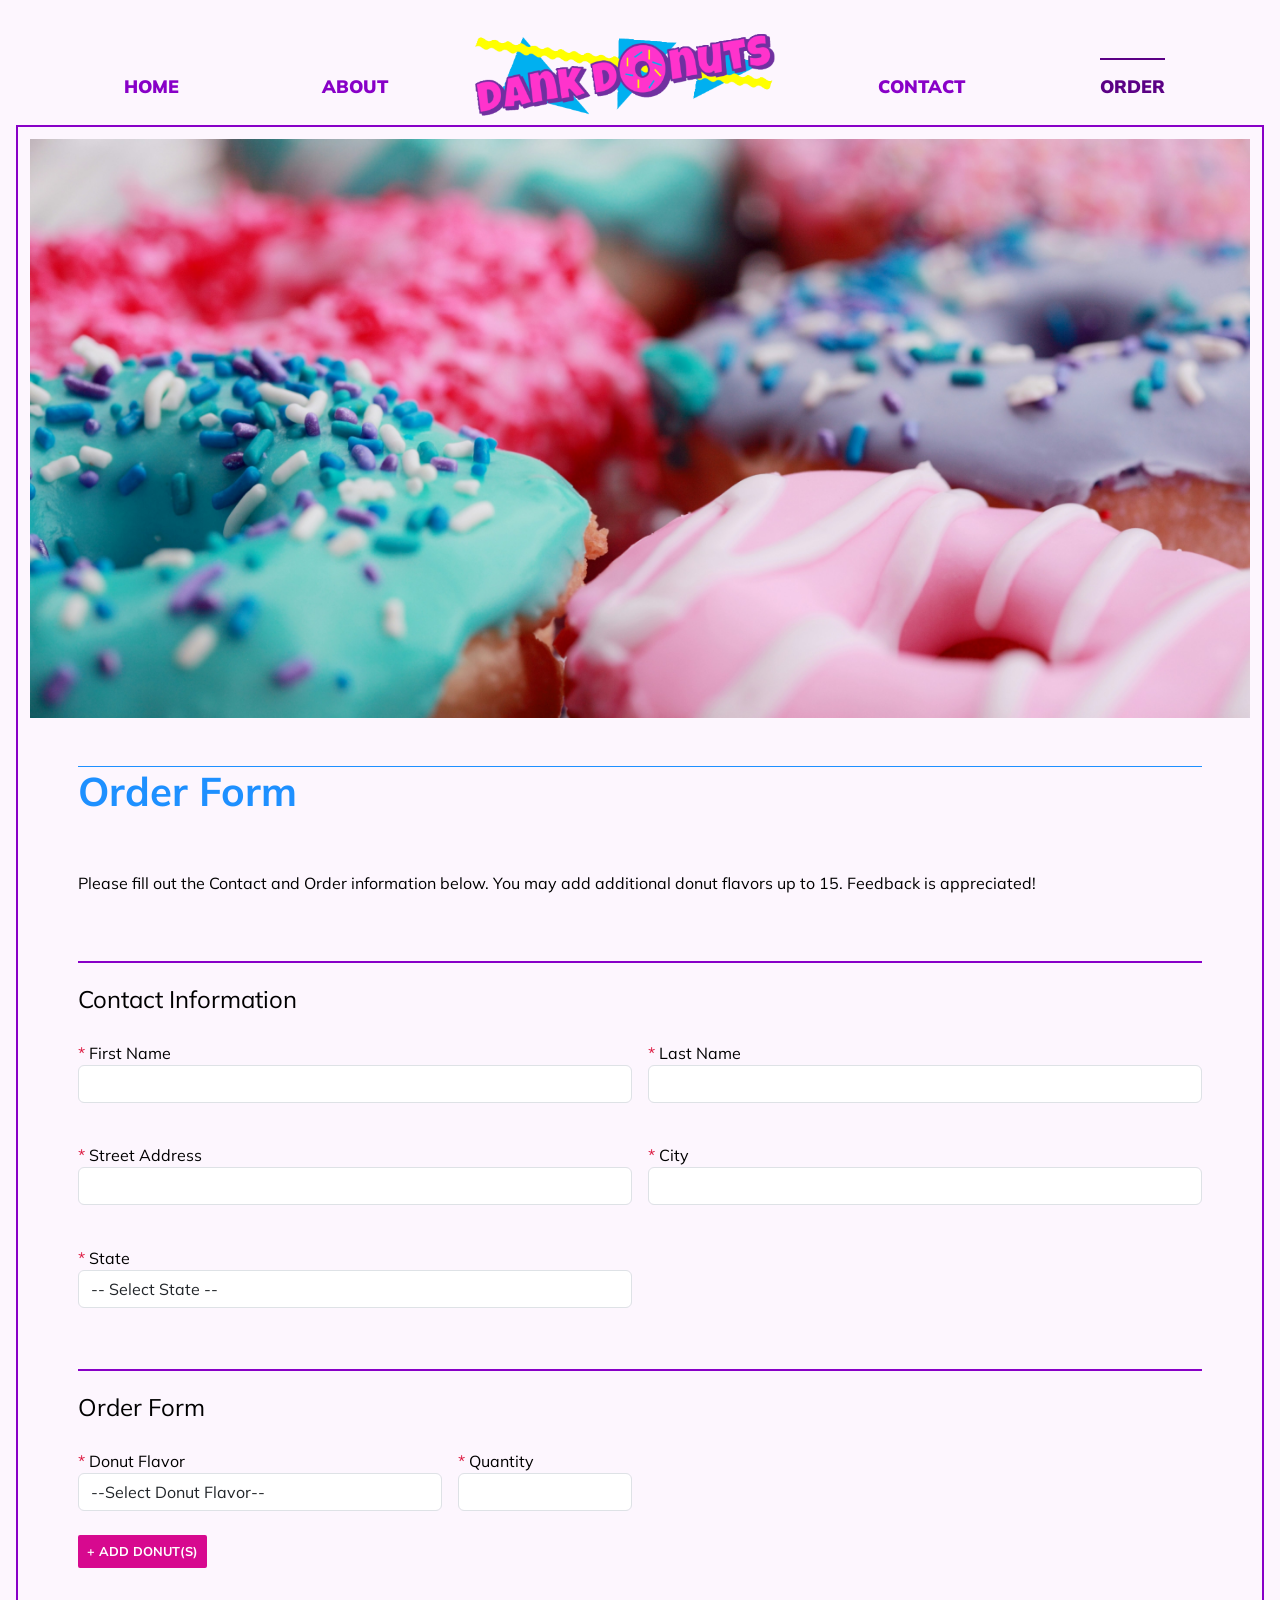
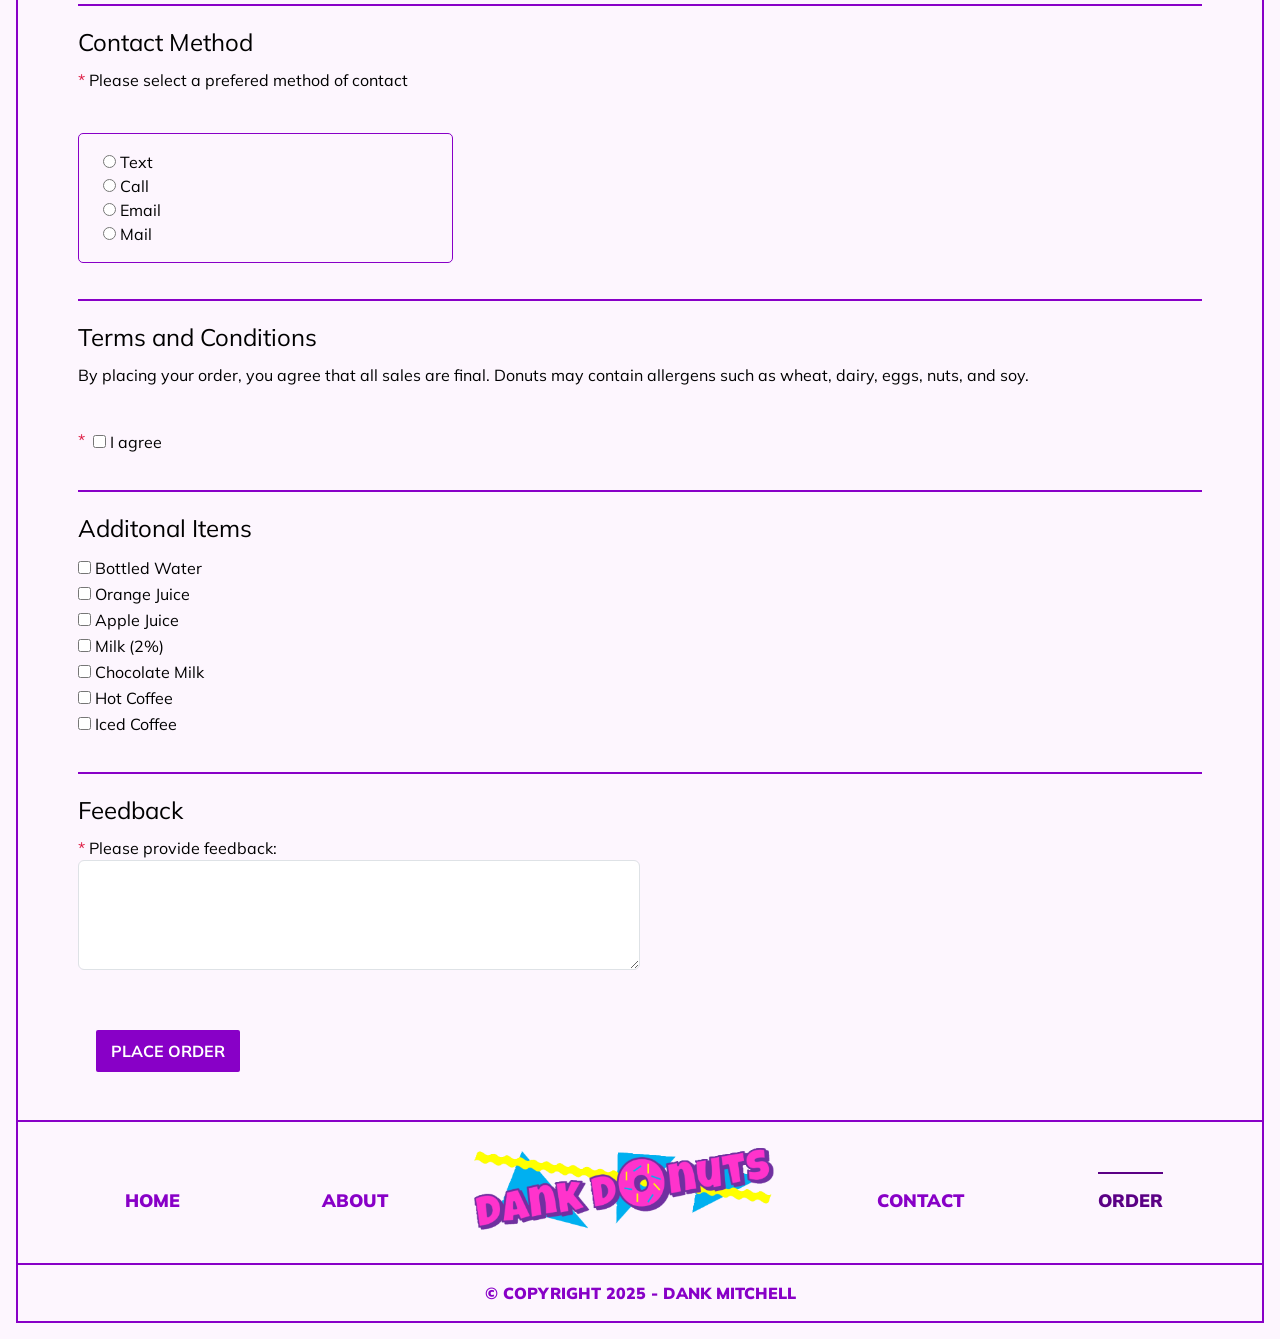
<file: index.html>
<!DOCTYPE html>
<html lang="en">

<head>
    <meta charset="UTF-8">
    <meta name="viewport" content="width=device-width, initial-scale=1.0">
    <link href="https://cdn.jsdelivr.net/npm/bootstrap@5.3.6/dist/css/bootstrap.min.css" rel="stylesheet" integrity="sha384-4Q6Gf2aSP4eDXB8Miphtr37CMZZQ5oXLH2yaXMJ2w8e2ZtHTl7GptT4jmndRuHDT" crossorigin="anonymous">
    <link href="https://fonts.googleapis.com/css2?family=Mulish:wght@400;600;700&display=swap" rel="stylesheet">
    <link rel="stylesheet" href="css/style.css">
    <title>Dank Donuts</title>
</head>

<body class="px-2 px-md-3 pt-2 pt-md-4">
    <nav class="navbar navbar-expand-lg" id="nav-div">
        <div class="container-fluid d-flex justify-content-between align-items-center mb-4 mb-lg-0">
            <a class="navbar-brand d-lg-none" href="index.html">
                <img src="img/Dank-Donuts-Dec-resized.png" alt="Dank Donuts Logo" width="225">
            </a>
            <button class="navbar-toggler ms-auto" type="button" data-bs-toggle="collapse" data-bs-target="#navbarNav" aria-controls="navbarNav" aria-expanded="false" aria-label="Toggle navigation">
                <span class="navbar-toggler-icon"></span>
            </button>
            <div class="collapse navbar-collapse" id="navbarNav">
                <ul class="navbar-nav d-flex justify-content-around w-100 align-items-center ms-auto">
                    <li class="nav-item ps-lg-5 pt-lg-4">
                        <a class="nav-link" href="#">HOME</a>
                    </li>
                    <li class="nav-item ps-lg-5 pt-lg-4">
                        <a class="nav-link" href="#">ABOUT</a>
                    </li>
                    <li class="d-flex align-items-center d-none d-lg-block">
                        <a class="navbar-brand" href="index.html">
                            <img src="img/Dank-Donuts-Dec-resized.png" alt="Dank Donuts Logo" width="300">
                        </a>
                    </li>
                    <li class="nav-item pe-lg-5 pt-lg-4">
                        <a class="nav-link" href="#">CONTACT</a>
                    </li>
                    <li class="nav-item my-1 pe-lg-5 pt-lg-4">
                        <a id="active-link" aria-current="page">ORDER</a>
                    </li>
                </ul>
            </div>
        </div>
    </nav>
    <div class="container-fluid d-flex flex-column align-items-center" id="main-div">
        <div>
            <img src="img/alexander-grey-wide.jpg" alt="Row of three donuts on a blue table." class="img-fluid">
        </div>
        <header class="mx-3 mx-md-5 px-md-5 mb-0 pt-5 pb-0 w-100">
            <h1 class="" id="order-title">Order Form</h1>
        </header>
        <main class="w-100 px-1 p-lg-5">
            <p class="pb-5">Please fill out the Contact and Order information below. You may add additional donut flavors up to 15. Feedback is appreciated!</p>
            <div id="errorBucketTop">
            </div>
            <form action="https://ctec.clark.edu/~belgort/formprocessing/processform.php" name="order" id="order" method="POST">
                <!-- First name text input 20 characters-->
                <fieldset>
                    <legend>Contact Information</legend>
                    <div class="row g-3 pb-3">
                        <div class="formGroup col-md-6">
                            <div class="d-flex">
                                <span id="asterick" class="red-asterick">*</span>
                                <label for="firstname" class="ms-1">First Name</label>
                            </div>
                            <input type="text" name="firstname" id="firstname" maxlength="20" class="w-100 form-control">
                            <span class="requiredfield ps-1">This field is required</span>
                        </div>
                        <!-- Last name text input 20 characters-->
                        <div class="formGroup col-md-6">
                            <div class="d-flex">
                                <span class="red-asterick">*</span>
                                <label for="lastname" class="ms-1">Last Name</label>
                            </div>
                            <input type="text" name="lastname" id="lastname" maxlength="20" class="w-100 form-control">
                            <span class="requiredfield ps-1">This field is required</span>
                        </div>
                    </div>
                    <!-- Street Address text input 40 characters-->
                    <div class="row g-3">
                        <div class="formGroup col-lg-6">
                            <div class="d-flex">
                                <span id="asterick" class="red-asterick">*</span>
                                <label for="address" class="ms-1">Street Address</label>
                            </div>
                            <input type="text" name="address" id="address" maxlength="40" class="w-100 form-control">
                            <span class="requiredfield ps-1">This field is required</span>
                        </div>
                        <!-- <div class="col-xxl-6"></div> -->
                        <!-- </div>
                    <div class="row g-3"> -->
                        <!-- City text input 30 characters-->
                        <div class="formGroup col-md-6 col-xxl-3">
                            <div class="d-flex">
                                <span class="red-asterick">*</span>
                                <label for="city" class="ms-1">City</label>
                            </div>
                            <input type="text" name="city" id="city" maxlength="30" class="w-100 form-control">
                            <span class="requiredfield ps-1">This field is required</span>
                        </div>
                        <!-- State dropdown field -->
                        <div class="formGroup col-md-6 col-xxl-3">
                            <div class="d-flex">
                                <span class="red-asterick">*</span>
                                <label for="state" class="ms-1">State</label>
                            </div>
                            <select name="state" id="state" class="form-control">
                                <!-- used ChatGPT to generate all 50 states -->
                                <option value=""> -- Select State -- </option>
                                <option value="alabama">Alabama</option>
                                <option value="alaska">Alaska</option>
                                <option value="arizona">Arizona</option>
                                <option value="arkansas">Arkansas</option>
                                <option value="california">California</option>
                                <option value="colorado">Colorado</option>
                                <option value="connecticut">Connecticut</option>
                                <option value="delaware">Delaware</option>
                                <option value="florida">Florida</option>
                                <option value="georgia">Georgia</option>
                                <option value="hawaii">Hawaii</option>
                                <option value="idaho">Idaho</option>
                                <option value="illinois">Illinois</option>
                                <option value="indiana">Indiana</option>
                                <option value="iowa">Iowa</option>
                                <option value="kansas">Kansas</option>
                                <option value="kentucky">Kentucky</option>
                                <option value="louisiana">Louisiana</option>
                                <option value="maine">Maine</option>
                                <option value="maryland">Maryland</option>
                                <option value="massachusetts">Massachusetts</option>
                                <option value="michigan">Michigan</option>
                                <option value="minnesota">Minnesota</option>
                                <option value="mississippi">Mississippi</option>
                                <option value="missouri">Missouri</option>
                                <option value="montana">Montana</option>
                                <option value="nebraska">Nebraska</option>
                                <option value="nevada">Nevada</option>
                                <option value="new-hampshire">New Hampshire</option>
                                <option value="new-jersey">New Jersey</option>
                                <option value="new-mexico">New Mexico</option>
                                <option value="new-york">New York</option>
                                <option value="north-carolina">North Carolina</option>
                                <option value="north-dakota">North Dakota</option>
                                <option value="ohio">Ohio</option>
                                <option value="oklahoma">Oklahoma</option>
                                <option value="oregon">Oregon</option>
                                <option value="pennsylvania">Pennsylvania</option>
                                <option value="rhode-island">Rhode Island</option>
                                <option value="south-carolina">South Carolina</option>
                                <option value="south-dakota">South Dakota</option>
                                <option value="tennessee">Tennessee</option>
                                <option value="texas">Texas</option>
                                <option value="utah">Utah</option>
                                <option value="vermont">Vermont</option>
                                <option value="virginia">Virginia</option>
                                <option value="washington">Washington</option>
                                <option value="west-virginia">West Virginia</option>
                                <option value="wisconsin">Wisconsin</option>
                                <option value="wyoming">Wyoming</option>
                            </select>
                            <span class="requiredfield ps-1">This field is required</span>
                        </div>
                    </div>
                </fieldset>
                <fieldset>
                    <legend>Order Form</legend>
                    <!-- Product/Donut dropdown -->
                    <div id="donutOrder">
                        <div class="row g-3 align-items-end">
                            <div class="formGroup col-sm-8 col-xl-4 col-xxl-3">
                                <div class="d-flex">
                                    <span class="red-asterick">*</span>
                                    <label for="donut1" class="ms-1">Donut Flavor</label>
                                </div>
                                <select name="donut1" id="donut1" class="form-control">
                                    <!-- used ChatGPT to generate 15 donuts -->
                                    <option value="">--Select Donut Flavor--</option>
                                    <option value="Glazed">Glazed Donut</option>
                                    <option value="chocolate frosted">Chocolate Frosted Donut</option>
                                    <option value="powdered sugar">Powdered Sugar Donut</option>
                                    <option value="jelly filled">Jelly-Filled Donut</option>
                                    <option value="boston cream">Boston Cream Donut</option>
                                    <option value="old fashioned">Old-Fashioned Donut</option>
                                    <option value="maple bar">Maple Bar Donut</option>
                                    <option value="cinnamon sugar">Cinnamon Sugar Donut</option>
                                    <option value="apple fritter">Apple Fritter</option>
                                    <option value="strawberry frosted">Strawberry Frosted Donut</option>
                                    <option value="blueberry cake">Blueberry Cake Donut</option>
                                    <option value="cruller">Cruller (French Cruller)</option>
                                    <option value="cream filled">Cream-Filled Donut</option>
                                    <option value="buttermilk">Buttermilk Donut</option>
                                    <option value="bear claw">Bear Claw</option>
                                </select>
                                <span class="requiredfield ps-1">This field is required</span>
                            </div>
                            <!-- Quanitiy numeric input 5 characters-->
                            <div class="formGroup col-3 col-sm-4 col-xl-2 col-xxl-3">
                                <div class="d-flex">
                                    <span class="red-asterick">*</span>
                                    <label for="quantity1" class="ms-1">Quantity</label>
                                </div>
                                <input type="number" name="quantity1" id="quantity1" maxlength="5" class="form-control">
                                <span class="requiredfield ps-1">Required</span>
                            </div>
                        </div>
                    </div>
                    <!-- Add Item will open up additon donut dropdown for selection make blue-->
                    <div>
                        <button type="button" id="addDonut">+ ADD DONUT(S)</button>
                    </div>
                </fieldset>
                <fieldset id="radioBtn">
                    <legend>Contact Method</legend>
                    <div class="d-flex" ;>
                        <span class="red-asterick">*</span>
                        <p class="ms-1">Please select a prefered method of contact</p>
                    </div>
                    <span id="requiredContact" class="pb-2 ps-1">This field is required</span>
                    <div id="contactMethod" class="d-flex px-4 py-3 align-items-center col-sm-8 col-md-5 col-lg-4 col-xxl-3">
                        <div class="formGroup">
                            <input type="radio" id="text" name="contact" value="Text">
                            <label for="text">Text</label>
                            <div class="formGroup">
                                <input type="radio" id="call" name="contact" value="Call">
                                <label for="call">Call</label>
                            </div>
                            <div class="formGroup">
                                <input type="radio" id="email" name="contact" value="Email">
                                <label for="email">Email</label>
                            </div>
                            <div class="formGroup">
                                <input type="radio" id="mail" name="contact" value="Mail">
                                <label for="mail">Mail</label>
                            </div>
                            <div class="formGroup mt-3" id="contactPhone">
                                <div class="d-flex">
                                    <span class="red-asterick">*</span>
                                    <label for="phoneNum" class="ms-1">Phone Number</label>
                                </div>
                                <input type="tel" name="phoneNum" id="phoneNum" class="form-control">
                            </div>
                            <div class="formGroup mt-3" id="contactEmail">
                                <div class="d-flex">
                                    <span class="red-asterick">*</span>
                                    <label for="eMail" class="ms-1">Email</label>
                                </div>
                                <input type="email" name="eMail" id="eMail" class="form-control">
                            </div>
                        </div>
                    </div>
                </fieldset>
                <fieldset>
                    <legend>Terms and Conditions</legend>
                    <p>By placing your order, you agree that all sales are final. Donuts may contain allergens such as wheat, dairy, eggs, nuts, and soy.</p>
                    <span id="requiredTerms">This field is required</span>
                    <div class="formGroup checkbox">
                        <span class="red-asterick">*</span>
                        <input type="checkbox" name="agree" id="agree" value="Agree" class="ms-1">
                        <label for="agree">I agree</label>
                    </div>
                </fieldset>

                <fieldset>
                    <legend>Additonal Items</legend>
                    <div class="checkbox">
                        <input type="checkbox" name="addItems[]" id="water" value="Water">
                        <label for="water">Bottled Water</label>
                    </div>
                    <div class="checkbox">
                        <input type="checkbox" name="addItems[]" id="orange" value="Orange Juice">
                        <label for="orange">Orange Juice</label>
                    </div>
                    <div class="checkbox">
                        <input type="checkbox" name="addItems[]" id="appleJuice" value="Apple Juice">
                        <label for="appleJuice">Apple Juice</label>
                    </div>
                    <div class="checkbox">
                        <input type="checkbox" name="addItems[]" id="milk" value="Milk (2%)">
                        <label for="milk">Milk (2%)</label>
                    </div>
                    <div class="checkbox">
                        <input type="checkbox" name="addItems[]" id="chocMilk" value="Chocolate Milk">
                        <label for="chocMilk">Chocolate Milk</label>
                    </div>
                    <div class="checkbox">
                        <input type="checkbox" name="addItems[]" id="hotCoffee" value="Hot Coffee">
                        <label for="hotCoffee">Hot Coffee</label>
                    </div>
                    <div class="checkbox">
                        <input type="checkbox" name="addItems[]" id="icedCoffee" value="Iced Coffee">
                        <label for="icedCoffee">Iced Coffee</label>
                    </div>
                </fieldset>
                <fieldset>
                    <legend>Feedback</legend>
                    <div class="formGroup col-lg-6">
                        <div class="d-flex">
                            <span class="red-asterick">*</span>
                            <label for="feedback" class="ms-1">Please provide feedback:</label>
                        </div>
                        <textarea id="feedback" name="feedback" class="form-control" rows="4"></textarea>
                        <span class="requiredfield ps-2">This field is required</span>
                    </div>
                </fieldset>
                <div id="submit-div"><input type="submit" value="PLACE ORDER" id="submit" class="mb-5 mb-lg-0"></div>
            </form>
            <div id="errorBucketBottom"></div>
        </main>
    </div>
    <footer>
        <nav class="navbar navbar-expand-lg pt-0" id="nav-bottom">
            <div class="container-fluid d-flex justify-content-between align-items-center py-4">
                <a class="navbar-brand d-lg-none" href="index.html">
                    <img src="img/Dank-Donuts-Dec-resized.png" alt="Dank Donuts Logo" width="225">
                </a>
                <button class="navbar-toggler ms-auto" type="button" data-bs-toggle="collapse" data-bs-target="#navbarNav" aria-controls="navbarNav" aria-expanded="false" aria-label="Toggle navigation">
                    <span class="navbar-toggler-icon"></span>
                </button>
                <div class="collapse navbar-collapse" id="navbarNav">
                    <ul class="navbar-nav d-flex justify-content-around w-100 align-items-center ms-auto">
                        <li class="nav-item ps-lg-5 pt-lg-4">
                            <a class="nav-link" href="#">HOME</a>
                        </li>
                        <li class="nav-item ps-lg-5 pt-lg-4">
                            <a class="nav-link" href="#">ABOUT</a>
                        </li>
                        <li class="d-flex align-items-center d-none d-lg-block">
                            <a class="navbar-brand" href="index.html">
                                <img src="img/Dank-Donuts-Dec-resized.png" alt="Dank Donuts Logo" width="300">
                            </a>
                        </li>
                        <li class="nav-item pe-lg-5 pt-lg-4">
                            <a class="nav-link" href="#">CONTACT</a>
                        </li>
                        <li class="nav-item my-1 pe-lg-5 pt-lg-4">
                            <a id="active-link" aria-current="page">ORDER</a>
                        </li>
                    </ul>
                </div>
            </div>
        </nav>
        <p id="footer" class="text-center p-3">&copy; COPYRIGHT 2025 - DANK MITCHELL</p>
    </footer>
    <!-- Bootstrap -->
    <script src="https://cdn.jsdelivr.net/npm/bootstrap@5.3.6/dist/js/bootstrap.bundle.min.js"></script>
    <!-- Your JavaScript code must go in this file -->
    <script src="js/script.js"></script>
</body>

</html>
</file>
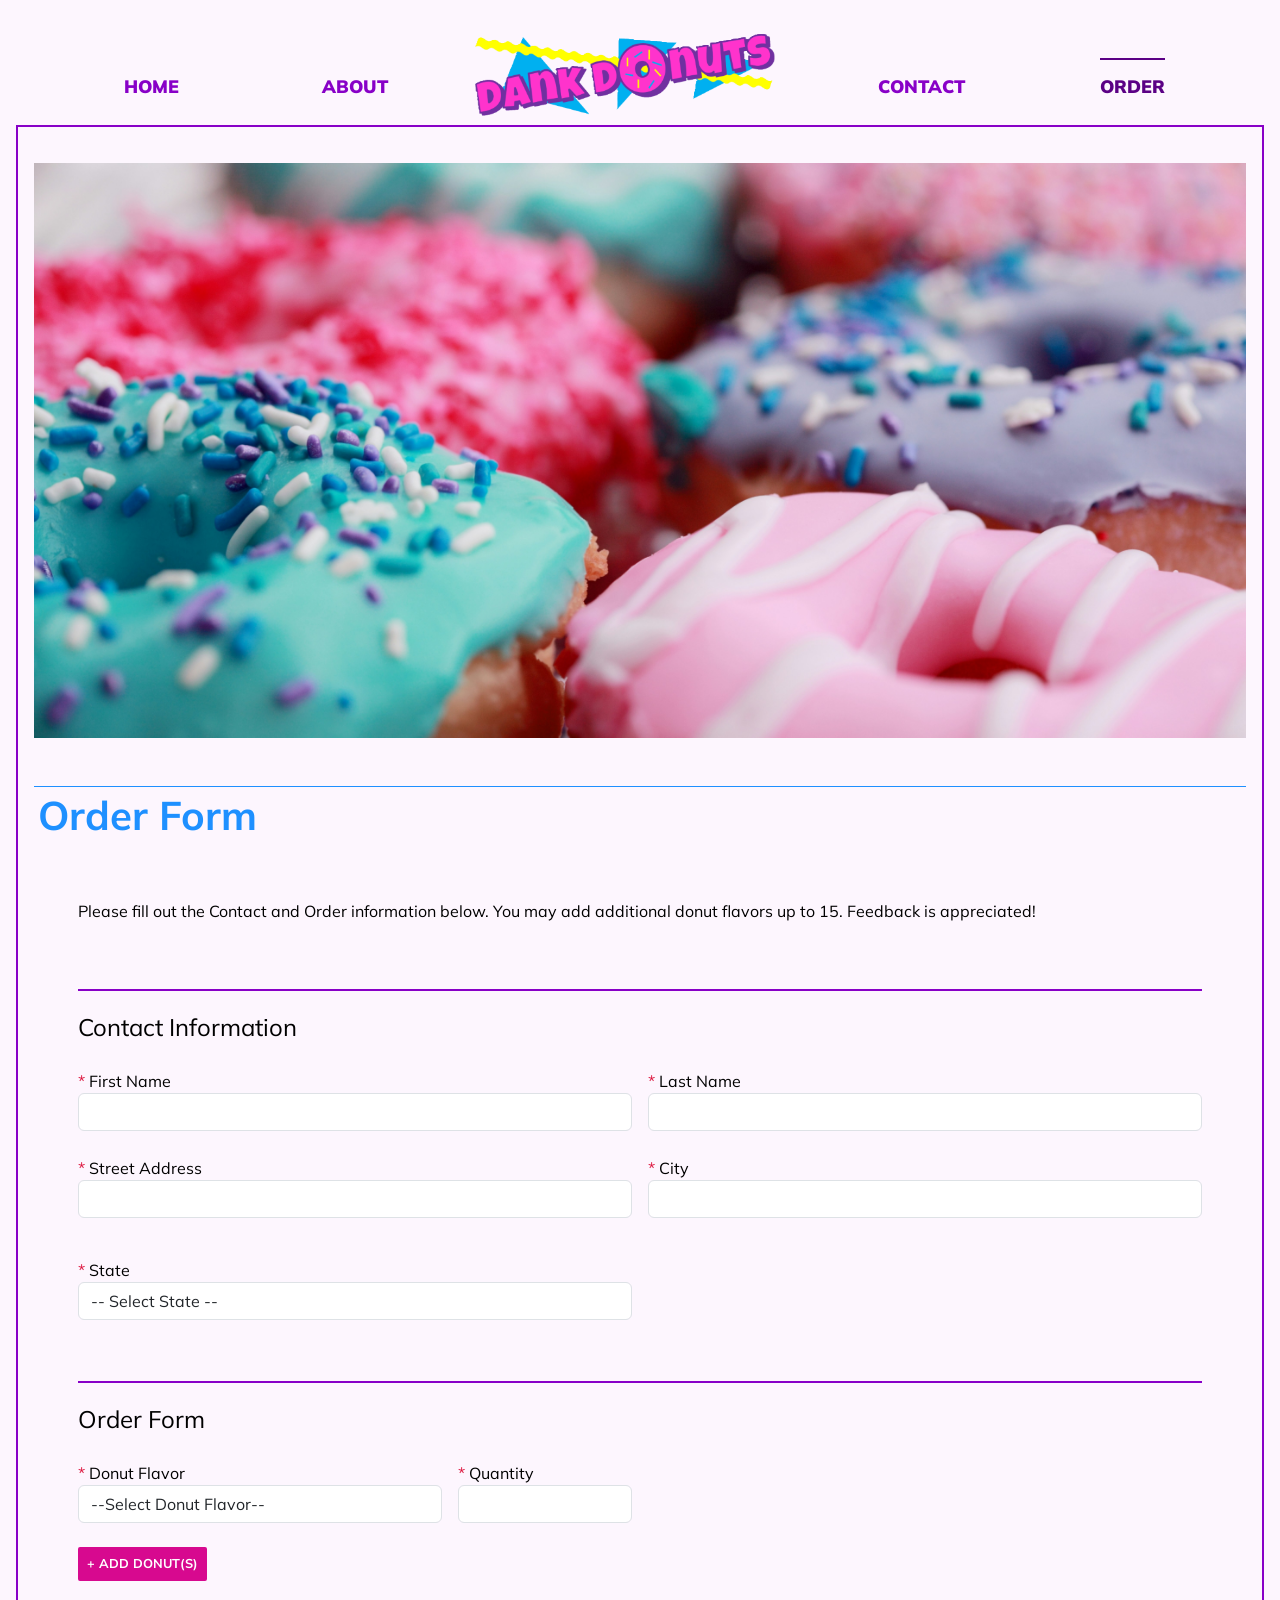
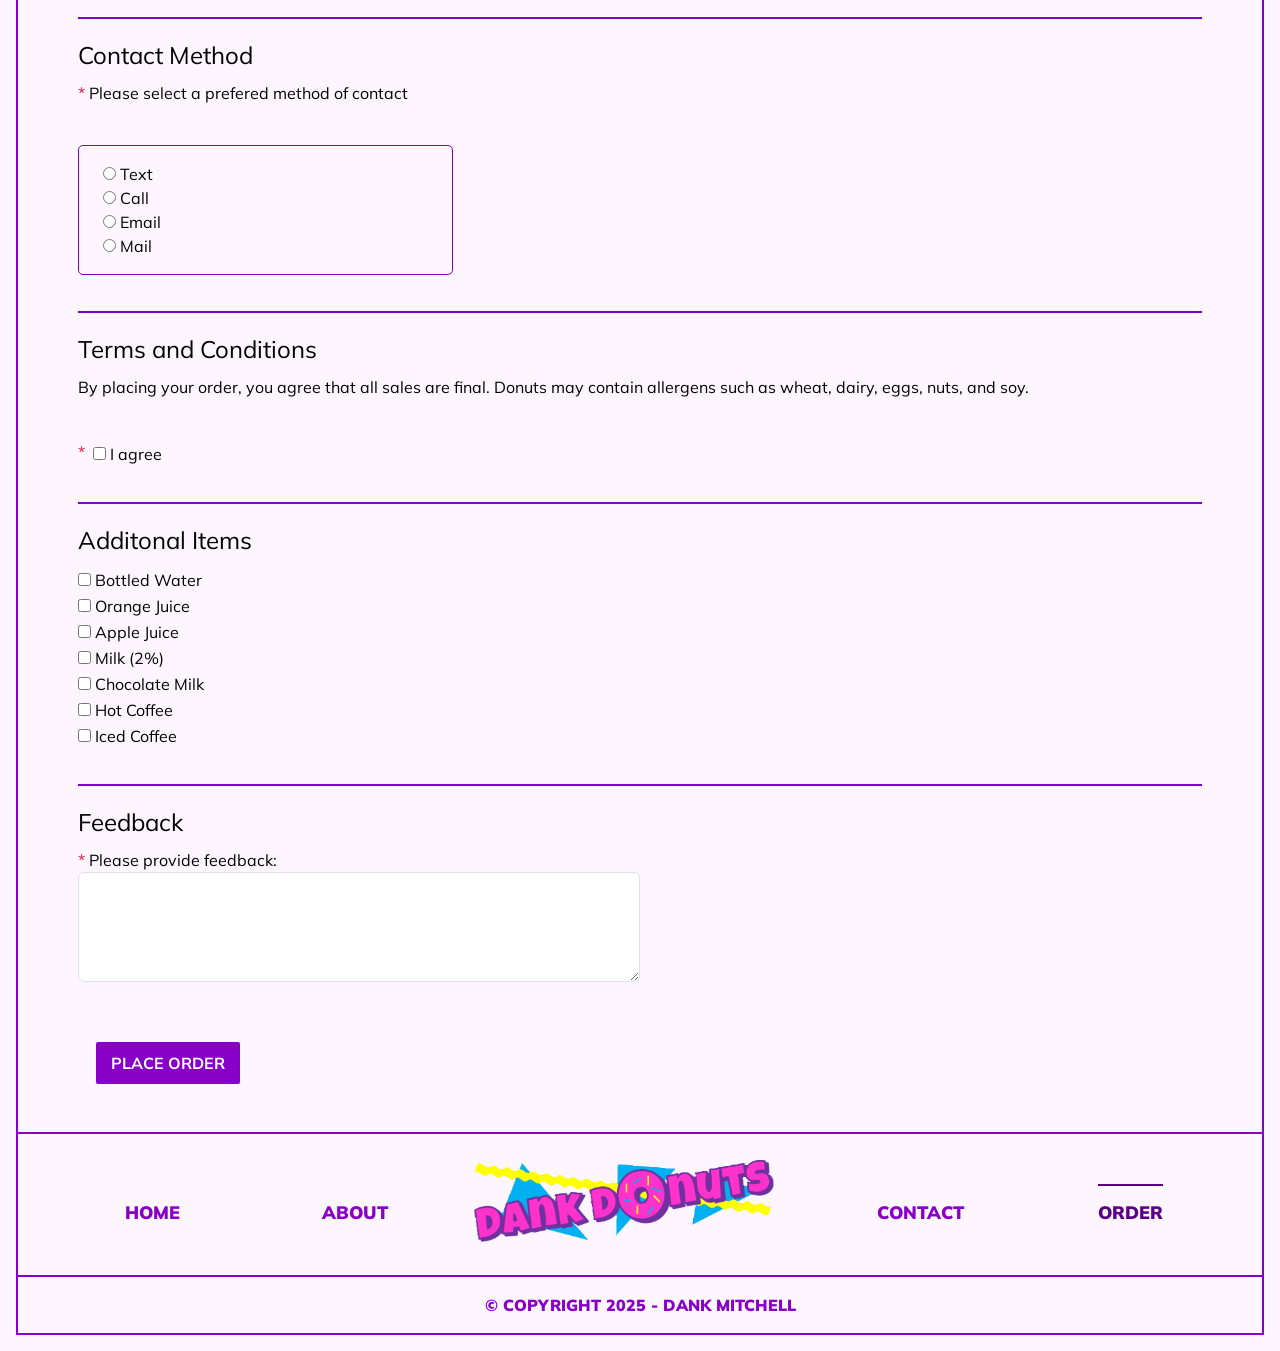
<file: project_2.html>
<!DOCTYPE html>
<html lang="en">

<head>
    <meta charset="UTF-8">
    <meta name="viewport" content="width=device-width, initial-scale=1.0">
    <link href="https://cdn.jsdelivr.net/npm/bootstrap@5.3.6/dist/css/bootstrap.min.css" rel="stylesheet" integrity="sha384-4Q6Gf2aSP4eDXB8Miphtr37CMZZQ5oXLH2yaXMJ2w8e2ZtHTl7GptT4jmndRuHDT" crossorigin="anonymous">
    <link href="https://fonts.googleapis.com/css2?family=Mulish:wght@400;600;700&display=swap" rel="stylesheet">
    <link rel="stylesheet" href="css/style.css">
    <title>Project 2</title>
</head>

<body class="px-3 pt-4">
    <nav class="navbar navbar-expand-lg" id="nav-div">
        <div class="container-fluid d-flex justify-content-between align-items-center mb-4 mb-lg-0">
            <a class="navbar-brand d-lg-none" href="project_2.html">
                <img src="img/Dank-Donuts-Dec-resized.png" alt="Dank Donuts Logo" width="225">
            </a>
            <button class="navbar-toggler ms-auto" type="button" data-bs-toggle="collapse" data-bs-target="#navbarNav" aria-controls="navbarNav" aria-expanded="false" aria-label="Toggle navigation">
                <span class="navbar-toggler-icon"></span>
            </button>
            <div class="collapse navbar-collapse" id="navbarNav">
                <ul class="navbar-nav d-flex justify-content-around w-100 align-items-center ms-auto">
                    <li class="nav-item ps-lg-5 pt-lg-4">
                        <a class="nav-link" href="#">HOME</a>
                    </li>
                    <li class="nav-item ps-lg-5 pt-lg-4">
                        <a class="nav-link" href="#">ABOUT</a>
                    </li>
                    <li class="d-flex align-items-center d-none d-lg-block">
                        <a class="navbar-brand" href="project_2.html">
                            <img src="img/Dank-Donuts-Dec-resized.png" alt="Dank Donuts Logo" width="300">
                        </a>
                    </li>
                    <li class="nav-item pe-lg-5 pt-lg-4">
                        <a class="nav-link" href="#">CONTACT</a>
                    </li>
                    <li class="nav-item my-1 pe-lg-5 pt-lg-4">
                        <a id="active-link" aria-current="page">ORDER</a>
                    </li>
                </ul>
            </div>
        </div>
    </nav>
    <div class="container-fluid d-flex flex-column align-items-center" id="main-div">
        <div>
            <img src="img/alexander-grey-wide.jpg" alt="Row of three donuts on a blue table." class="img-fluid pt-4 px-1">
        </div>
        <header class="mx-5 mb-0 px-1 pt-5 pb-0 w-100">
            <h1 class="p-1" id="order-title">Order Form</h1>
        </header>
        <main class="w-100 p-lg-5">
            <p class="pb-5">Please fill out the Contact and Order information below. You may add additional donut flavors up to 15. Feedback is appreciated!</p>
            <div id="errorBucketTop">
            </div>
            <form action="https://ctec.clark.edu/~belgort/formprocessing/processform.php" name="order" id="order" method="POST">
                <!-- First name text input 20 characters-->
                <fieldset>
                    <legend>Contact Information</legend>
                    <div class="row g-3">
                        <div class="formGroup col-md-6">
                            <div class="d-flex">
                                <span id="asterick" class="red-asterick">*</span>
                                <label for="firstname" class="ms-1">First Name</label>
                            </div>
                            <input type="text" name="firstname" id="firstname" maxlength="20" class="w-100 form-control">
                            <span class="requiredfield ps-1">This field is required</span>
                        </div>
                        <!-- Last name text input 20 characters-->
                        <div class="formGroup col-md-6">
                            <div class="d-flex">
                                <span class="red-asterick">*</span>
                                <label for="lastname" class="ms-1">Last Name</label>
                            </div>
                            <input type="text" name="lastname" id="lastname" maxlength="20" class="w-100 form-control">
                            <span class="requiredfield ps-1">This field is required</span>
                        </div>
                    </div>
                    <!-- Street Address text input 40 characters-->
                    <div class="row g-3">
                        <div class="formGroup col-lg-6">
                            <div class="d-flex">
                                <span id="asterick" class="red-asterick">*</span>
                                <label for="address" class="ms-1">Street Address</label>
                            </div>
                            <input type="text" name="address" id="address" maxlength="40" class="w-100 form-control">
                            <span class="requiredfield ps-1">This field is required</span>
                        </div>
                        <!-- <div class="col-xxl-6"></div> -->
                        <!-- </div>
                    <div class="row g-3"> -->
                        <!-- City text input 30 characters-->
                        <div class="formGroup col-md-6 col-xxl-3">
                            <div class="d-flex">
                                <span class="red-asterick">*</span>
                                <label for="city" class="ms-1">City</label>
                            </div>
                            <input type="text" name="city" id="city" maxlength="30" class="w-100 form-control">
                            <span class="requiredfield ps-1">This field is required</span>
                        </div>
                        <!-- State dropdown field -->
                        <div class="formGroup col-md-6 col-xxl-3">
                            <div class="d-flex">
                                <span class="red-asterick">*</span>
                                <label for="state" class="ms-1">State</label>
                            </div>
                            <select name="state" id="state" class="form-control">
                                <!-- used ChatGPT to generate all 50 states -->
                                <option value=""> -- Select State -- </option>
                                <option value="alabama">Alabama</option>
                                <option value="alaska">Alaska</option>
                                <option value="arizona">Arizona</option>
                                <option value="arkansas">Arkansas</option>
                                <option value="california">California</option>
                                <option value="colorado">Colorado</option>
                                <option value="connecticut">Connecticut</option>
                                <option value="delaware">Delaware</option>
                                <option value="florida">Florida</option>
                                <option value="georgia">Georgia</option>
                                <option value="hawaii">Hawaii</option>
                                <option value="idaho">Idaho</option>
                                <option value="illinois">Illinois</option>
                                <option value="indiana">Indiana</option>
                                <option value="iowa">Iowa</option>
                                <option value="kansas">Kansas</option>
                                <option value="kentucky">Kentucky</option>
                                <option value="louisiana">Louisiana</option>
                                <option value="maine">Maine</option>
                                <option value="maryland">Maryland</option>
                                <option value="massachusetts">Massachusetts</option>
                                <option value="michigan">Michigan</option>
                                <option value="minnesota">Minnesota</option>
                                <option value="mississippi">Mississippi</option>
                                <option value="missouri">Missouri</option>
                                <option value="montana">Montana</option>
                                <option value="nebraska">Nebraska</option>
                                <option value="nevada">Nevada</option>
                                <option value="new-hampshire">New Hampshire</option>
                                <option value="new-jersey">New Jersey</option>
                                <option value="new-mexico">New Mexico</option>
                                <option value="new-york">New York</option>
                                <option value="north-carolina">North Carolina</option>
                                <option value="north-dakota">North Dakota</option>
                                <option value="ohio">Ohio</option>
                                <option value="oklahoma">Oklahoma</option>
                                <option value="oregon">Oregon</option>
                                <option value="pennsylvania">Pennsylvania</option>
                                <option value="rhode-island">Rhode Island</option>
                                <option value="south-carolina">South Carolina</option>
                                <option value="south-dakota">South Dakota</option>
                                <option value="tennessee">Tennessee</option>
                                <option value="texas">Texas</option>
                                <option value="utah">Utah</option>
                                <option value="vermont">Vermont</option>
                                <option value="virginia">Virginia</option>
                                <option value="washington">Washington</option>
                                <option value="west-virginia">West Virginia</option>
                                <option value="wisconsin">Wisconsin</option>
                                <option value="wyoming">Wyoming</option>
                            </select>
                            <span class="requiredfield ps-1">This field is required</span>
                        </div>
                    </div>
                </fieldset>
                <fieldset>
                    <legend>Order Form</legend>
                    <!-- Product/Donut dropdown -->
                    <div id="donutOrder">
                        <div class="row g-3 align-items-end">
                            <div class="formGroup col-sm-8 col-xl-4 col-xxl-3">
                                <div class="d-flex">
                                    <span class="red-asterick">*</span>
                                    <label for="donut1" class="ms-1">Donut Flavor</label>
                                </div>
                                <select name="donut1" id="donut1" class="form-control">
                                    <!-- used ChatGPT to generate 15 donuts -->
                                    <option value="">--Select Donut Flavor--</option>
                                    <option value="Glazed">Glazed Donut</option>
                                    <option value="chocolate frosted">Chocolate Frosted Donut</option>
                                    <option value="powdered sugar">Powdered Sugar Donut</option>
                                    <option value="jelly filled">Jelly-Filled Donut</option>
                                    <option value="boston cream">Boston Cream Donut</option>
                                    <option value="old fashioned">Old-Fashioned Donut</option>
                                    <option value="maple bar">Maple Bar Donut</option>
                                    <option value="cinnamon sugar">Cinnamon Sugar Donut</option>
                                    <option value="apple fritter">Apple Fritter</option>
                                    <option value="strawberry frosted">Strawberry Frosted Donut</option>
                                    <option value="blueberry cake">Blueberry Cake Donut</option>
                                    <option value="cruller">Cruller (French Cruller)</option>
                                    <option value="cream filled">Cream-Filled Donut</option>
                                    <option value="buttermilk">Buttermilk Donut</option>
                                    <option value="bear claw">Bear Claw</option>
                                </select>
                                <span class="requiredfield ps-1">This field is required</span>
                            </div>
                            <!-- Quanitiy numeric input 5 characters-->
                            <div class="formGroup col-3 col-sm-4 col-xl-2 col-xxl-3">
                                <div class="d-flex">
                                    <span class="red-asterick">*</span>
                                    <label for="quantity1" class="ms-1">Quantity</label>
                                </div>
                                <input type="number" name="quantity1" id="quantity1" maxlength="5" class="form-control">
                                <span class="requiredfield ps-1">This field is required</span>
                            </div>
                        </div>
                    </div>
                    <!-- Add Item will open up additon donut dropdown for selection make blue-->
                    <div>
                        <button type="button" id="addDonut">+ ADD DONUT(S)</button>
                    </div>
                </fieldset>
                <fieldset id="radioBtn">
                    <legend>Contact Method</legend>
                    <div class="d-flex" ;>
                        <span class="red-asterick">*</span>
                        <p class="ms-1">Please select a prefered method of contact</p>
                    </div>
                    <span id="requiredContact" class="pb-2 ps-1">This field is required</span>
                    <div id="contactMethod" class="d-flex px-4 py-3 align-items-center col-sm-8 col-md-5 col-lg-4 col-xxl-3">
                        <div class="formGroup">
                            <input type="radio" id="text" name="contact" value="Text">
                            <label for="text">Text</label>
                            <div class="formGroup">
                                <input type="radio" id="call" name="contact" value="Call">
                                <label for="call">Call</label>
                            </div>
                            <div class="formGroup">
                                <input type="radio" id="email" name="contact" value="Email">
                                <label for="email">Email</label>
                            </div>
                            <div class="formGroup">
                                <input type="radio" id="mail" name="contact" value="Mail">
                                <label for="mail">Mail</label>
                            </div>
                            <div class="formGroup mt-3" id="contactPhone">
                                <div class="d-flex">
                                    <span class="red-asterick">*</span>
                                    <label for="phoneNum" class="ms-1">Phone Number</label>
                                </div>
                                <input type="tel" name="phoneNum" id="phoneNum" class="form-control">
                            </div>
                            <div class="formGroup mt-3" id="contactEmail">
                                <div class="d-flex">
                                    <span class="red-asterick">*</span>
                                    <label for="eMail" class="ms-1">Email</label>
                                </div>
                                <input type="email" name="eMail" id="eMail" class="form-control">
                            </div>
                        </div>
                    </div>
                </fieldset>
                <fieldset>
                    <legend>Terms and Conditions</legend>
                    <p>By placing your order, you agree that all sales are final. Donuts may contain allergens such as wheat, dairy, eggs, nuts, and soy.</p>
                    <span id="requiredTerms">This field is required</span>
                    <div class="formGroup checkbox">
                        <span class="red-asterick">*</span>
                        <input type="checkbox" name="agree" id="agree" value="Agree" class="ms-1">
                        <label for="agree">I agree</label>
                    </div>
                </fieldset>

                <fieldset>
                    <legend>Additonal Items</legend>
                    <div class="checkbox">
                        <input type="checkbox" name="addItems[]" id="water" value="Water">
                        <label for="water">Bottled Water</label>
                    </div>
                    <div class="checkbox">
                        <input type="checkbox" name="addItems[]" id="orange" value="Orange Juice">
                        <label for="orange">Orange Juice</label>
                    </div>
                    <div class="checkbox">
                        <input type="checkbox" name="addItems[]" id="appleJuice" value="Apple Juice">
                        <label for="appleJuice">Apple Juice</label>
                    </div>
                    <div class="checkbox">
                        <input type="checkbox" name="addItems[]" id="milk" value="Milk (2%)">
                        <label for="milk">Milk (2%)</label>
                    </div>
                    <div class="checkbox">
                        <input type="checkbox" name="addItems[]" id="chocMilk" value="Chocolate Milk">
                        <label for="chocMilk">Chocolate Milk</label>
                    </div>
                    <div class="checkbox">
                        <input type="checkbox" name="addItems[]" id="hotCoffee" value="Hot Coffee">
                        <label for="hotCoffee">Hot Coffee</label>
                    </div>
                    <div class="checkbox">
                        <input type="checkbox" name="addItems[]" id="icedCoffee" value="Iced Coffee">
                        <label for="icedCoffee">Iced Coffee</label>
                    </div>
                </fieldset>
                <fieldset>
                    <legend>Feedback</legend>
                    <div class="formGroup col-lg-6">
                        <div class="d-flex">
                            <span class="red-asterick">*</span>
                            <label for="feedback" class="ms-1">Please provide feedback:</label>
                        </div>
                        <textarea id="feedback" name="feedback" class="form-control" rows="4"></textarea>
                        <span class="requiredfield ps-2">This field is required</span>
                    </div>
                </fieldset>
                <div id="submit-div"><input type="submit" value="PLACE ORDER" id="submit" class="mb-5 mb-lg-0"></div>
            </form>
            <div id="errorBucketBottom"></div>
        </main>
    </div>
    <footer>
        <nav class="navbar navbar-expand-lg pt-0" id="nav-bottom">
            <div class="container-fluid d-flex justify-content-between align-items-center py-4">
                <a class="navbar-brand d-lg-none" href="project_2.html">
                    <img src="img/Dank-Donuts-Dec-resized.png" alt="Dank Donuts Logo" width="225">
                </a>
                <button class="navbar-toggler ms-auto" type="button" data-bs-toggle="collapse" data-bs-target="#navbarNav" aria-controls="navbarNav" aria-expanded="false" aria-label="Toggle navigation">
                    <span class="navbar-toggler-icon"></span>
                </button>
                <div class="collapse navbar-collapse" id="navbarNav">
                    <ul class="navbar-nav d-flex justify-content-around w-100 align-items-center ms-auto">
                        <li class="nav-item ps-lg-5 pt-lg-4">
                            <a class="nav-link" href="#">HOME</a>
                        </li>
                        <li class="nav-item ps-lg-5 pt-lg-4">
                            <a class="nav-link" href="#">ABOUT</a>
                        </li>
                        <li class="d-flex align-items-center d-none d-lg-block">
                            <a class="navbar-brand" href="project_2.html">
                                <img src="img/Dank-Donuts-Dec-resized.png" alt="Dank Donuts Logo" width="300">
                            </a>
                        </li>
                        <li class="nav-item pe-lg-5 pt-lg-4">
                            <a class="nav-link" href="#">CONTACT</a>
                        </li>
                        <li class="nav-item my-1 pe-lg-5 pt-lg-4">
                            <a id="active-link" aria-current="page">ORDER</a>
                        </li>
                    </ul>
                </div>
            </div>
        </nav>
        <p id="footer" class="text-center p-3">&copy; COPYRIGHT 2025 - DANK MITCHELL</p>
    </footer>
    <!-- Bootstrap -->
    <script src="https://cdn.jsdelivr.net/npm/bootstrap@5.3.6/dist/js/bootstrap.bundle.min.js"></script>
    <!-- Your JavaScript code must go in this file -->
    <script src="js/script.js"></script>
</body>

</html>
</file>
<file: css/style.css>
/* style.css */
body {
    font-family: 'Mulish', sans-serif;
    max-width: 1440px;
    margin: 0 auto;
    /* background-color: #fcecfd; */
    /* background-color: #fae5fc; */
    background-color: #fdf6fe;
    color: black;
    min-height: 200vh;
}

#nav-div {
    border-bottom: 2px solid #8800c7;
}

#nav-bottom {
    border: 2px solid #8800c7;
    border-top: 0;
}

#main-div {
    padding: 0 12px;
    padding-top: 12px;
    margin: 0 auto;
    /* background-color: #fcecfd; */
    /* background-color: #fae5fc; */
    /* background-color: #fcfaff; */
    border: 2px solid #8800c7;
    border-top: 0;
}

fieldset {
    border: solid #8800c7;
    border-width: 2px 0 0 0;
    /* border-radius: 1px; */
    padding: 18px 0;
    margin: 18px 0;
    /* background-color: white; */
    /* box-shadow: 4px 4px 10px #dadada; */
}

select:focus {
    box-shadow: 8px 8px 8px #dadada;
}

span .requiredfield {
    display: block;
}

input {
    border-color: red;
    border-width: 2px;
}


.requiredfield {
    margin-top: 0;
    margin-bottom: 0;
    visibility: hidden;
    color: crimson;
    font-size: .9rem;
}

/* .nav-link {
    font-size: large;
    font-weight: 900;
    color: #8800c7;
    position: relative;
    transition: padding-top 0.3s, border-top 0.3s;
}

.nav-link:hover {
    color: #5b0085;
}

.nav-link::after {
    content: "";
    position: absolute;
    left: 0;
    right: 0;
    bottom: 0;
    height: 2px;
    background-color: #5b0085;
    transform: scaleX(0);
    transition: transform 0.3s, bottom 0.3s;
}

.nav-link:hover::after {
    transform: scaleX(1);
    bottom: 100%;
}

.navbar-toggler-icon {
    background-image: url("data:image/svg+xml,%3csvg xmlns='http://www.w3.org/2000/svg' viewBox='0 0 16 16' fill='%238800c7'%3e%3cpath fill-rule='evenodd' d='M1.5 12.5h13a.5.5 0 010 1h-13a.5.5 0 010-1zm0-5h13a.5.5 0 010 1h-13a.5.5 0 010-1zm0-5h13a.5.5 0 010 1h-13a.5.5 0 010-1z'/%3e%3c/svg%3e");
} */

.nav-link {
    font-size: large;
    font-weight: 900;
    color: #8800c7;
    position: relative;
    transition: padding-top 0.3s, border-top 0.3s;
}

.nav-link:hover {
    color: #5b0085;
}

.nav-link::after {
    content: "";
    position: absolute;
    left: 0;
    right: 0;
    bottom: 100%;
    /* Start above the text */
    height: 2px;
    background-color: #5b0085;
    transform: scaleX(0);
    transition: transform 0.3s, bottom 0.3s;
}

.nav-link:hover::after {
    transform: scaleX(1);
    bottom: calc(100% + 5px);
    /* Move up 5px when hovered */
}


#active-link {
    font-size: large;
    font-weight: 900;
    color: #5b0085;
    border-top: 2px solid #5b0085;
    padding-top: 15px;
}

@media (max-width: 991.98px) {
    .nav-link:hover {
        color: #5b0085 !important;
        /* lighter purple on hover */
    }

    .nav-link::after {
        display: none !important;
        /* hide the animated underline */
    }

    #active-link {
        font-size: large;
        font-weight: 900;
        color: #5b0085;
        border-top: 0;
    }

    #active-link:hover {
        color: #5b0085;
        border-top: 0;
    }

}

.checkbox input[type="checkbox"],
.checkbox label {
    display: inline-block;
    vertical-align: middle;
}

.form-control:focus {
    /* border-color: black; */
    box-shadow: 1px 1px 8px #c7c7c7;
    border-width: 0;
}

.red-asterick {
    color: Crimson !important;
}

#contactMethod {
    border: 1px solid #8800c7;
    border-radius: 5px;
}

#contact-method label {
    display: block;
}

#requiredContact, #requiredTerms {
    visibility: hidden;
    color: Crimson;
    font-size: .9rem;
}

#contactPhone, #contactEmail, #contactMail {
    display: none;
}

#contactPhone label, #contactEmail label, #contactMail label {
    display: block;
}

#addDonut {
    border: 3px solid #d7098f;
    border-radius: 2px;
    padding: 4px 6px;
    background-color: #d7098f;
    color: white;
    font-weight: 700;
    font-size: .8rem;
}

#addDonut:hover {
    border: 3px solid #990264;
    background-color: #990264;
}

#submit {
    border: 3px solid #8800c7;
    border-radius: 2px;
    padding: 6px 12px;
    background-color: #8800c7;
    color: white;
    font-weight: 700;
}

#submit:hover {
    border: 3px solid #5b0085;
    background-color: #5b0085;
}

#submit-div {
    padding-left: 18px;
}

#order-title {
    color: Dodgerblue;
    font-weight: 700;
    border-top: 1px solid Dodgerblue;
}

#error-bucket {
    border-top: 3px solid red;
    border-radius: 4px;
    /* border-bottom: 3px solid red; */
}

#footer {
    border: 2px solid #8800c7;
    border-top: 0;
    font-size: medium;
    font-weight: 900;
    color: #8800c7;
}
</file>
